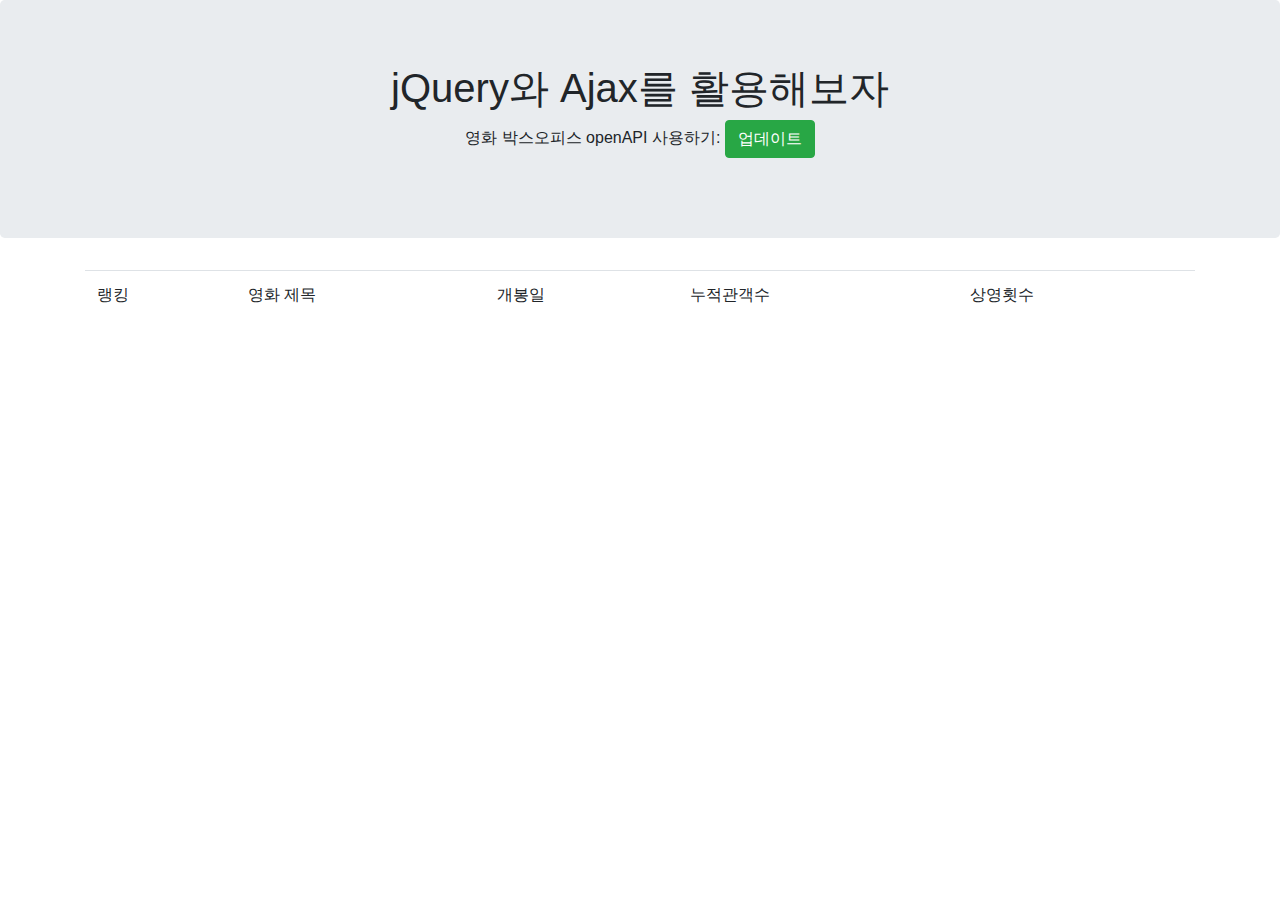
<file: html/apitest.html>
<!DOCTYPE html>
<html lang="en">
<head>
    <meta charset="UTF-8">
    <meta http-equiv="X-UA-Compatible" content="IE=edge">
    <meta name="viewport" content="width=device-width, initial-scale=1.0">
    <link rel="stylesheet" href="https://cdn.jsdelivr.net/npm/bootstrap@4.6.1/dist/css/bootstrap.min.css">
    <script src="https://cdn.jsdelivr.net/npm/jquery@3.6.0/dist/jquery.slim.min.js"></script>
    <script src="https://cdn.jsdelivr.net/npm/popper.js@1.16.1/dist/umd/popper.min.js"></script>
    <script src="https://cdn.jsdelivr.net/npm/bootstrap@4.6.1/dist/js/bootstrap.bundle.min.js"></script>
    <script src="https://ajax.googleapis.com/ajax/libs/jquery/3.6.0/jquery.min.js"></script>
    <title>MEET PLAY SHARE, 메가박스</title>
    <script>
        function q1() {
            $.ajax({
                type: "GET",
                url: "http://kobis.or.kr/kobisopenapi/webservice/rest/boxoffice/searchDailyBoxOfficeList.json?key=f5eef3421c602c6cb7ea224104795888&targetDt=20220710",
                data:{},
                success: function(response) {
                    $("#names-q1").empty()
                    let movie_list = response["boxOfficeResult"]["dailyBoxOfficeList"]
                    for(let i=0;i<movie_list.length;i++) {
                        let rank=movie_list[i]["rank"]
                        let name=movie_list[i]["movieNm"]
                        let open_date=movie_list[i]["openDt"]
                        let total_audi=movie_list[i]["audiAcc"]
                        let show_cnt=movie_list[i]["showCnt"]
    
                        let tr_movie= `<tr>
                                            <td>${rank}</td>
                                            <td>${name}</td>
                                            <td>${open_date}</td>
                                            <td>${total_audi}</td>
                                            <td>${show_cnt}</td>
                                        </tr>`
                        $("#names-q1").append(tr_movie)
                    }
                }
            })
        }
    </script>
</head>
<body>
    <div class="jumbotron text-center">
        <h1>jQuery와  Ajax를 활용해보자</h1>
        <p>영화 박스오피스 openAPI 사용하기: <button type="button" onclick="q1()" class="btn btn-success">업데이트</button></p>
    </div>
        <div class="container">
            <table class="table">
                <thead>
                    <tr>
                        <td>랭킹</td>
                        <td>영화 제목</td>
                        <td>개봉일</td>
                        <td>누적관객수</td>
                        <td>상영횟수</td>
                    </tr>
                </thead>
                <tbody id="names-q1"></tbody>
            </table>
        </div>
</body>
</html>
</file>
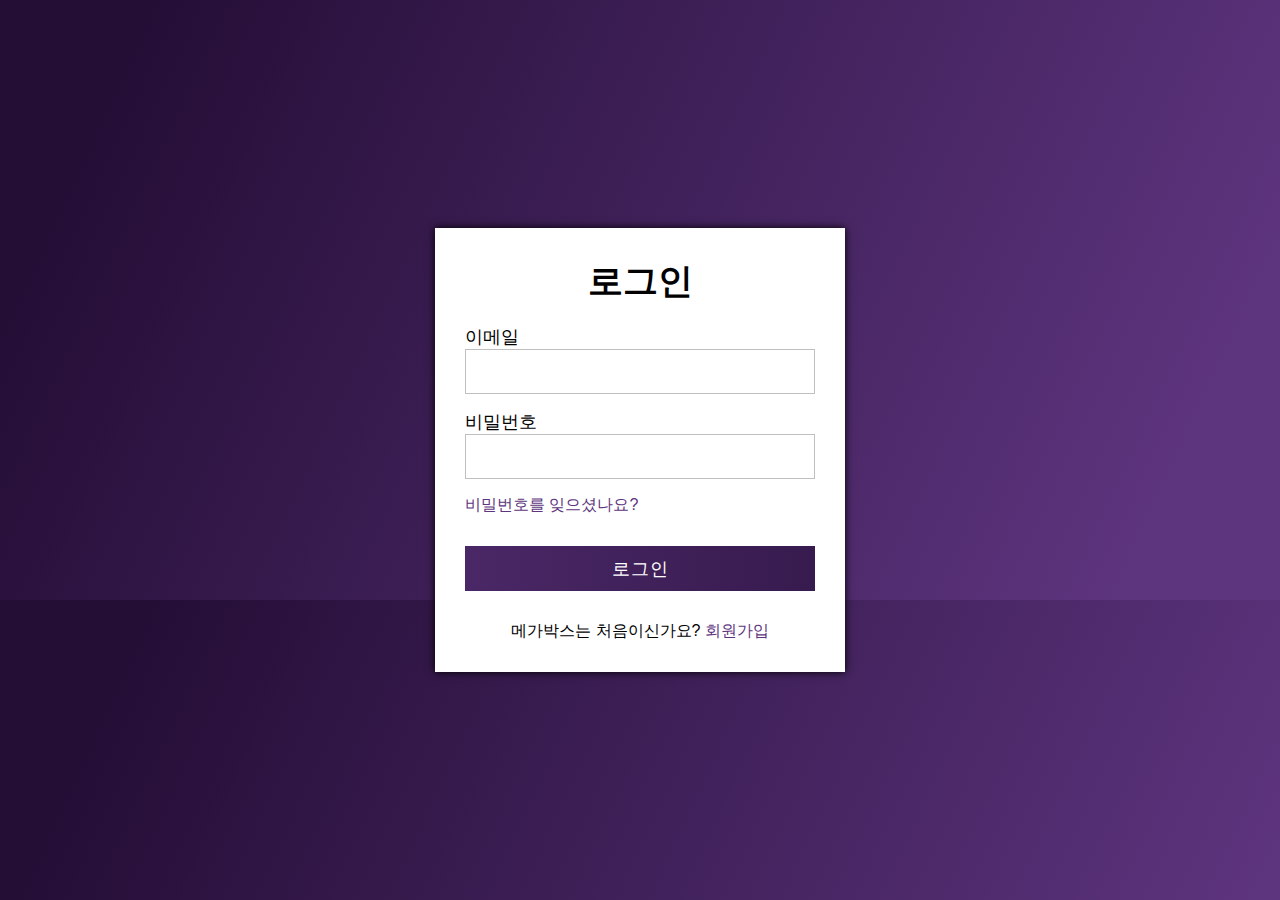
<file: html/popup.html>
<!DOCTYPE html>
<html lang="en">
    <head>
        <title>메가박스 로그인</title>
        <meta charset="UTF-8">
        <meta name="viewport" content="width=device-width, initial-scale=1">
        <link href="css/loginForm.css" rel="stylesheet">
    </head>
    <body>
        <div class="container">
            <div class="text">로그인</div>
            <form action="#">
                <div class="data">
                    <label>이메일</label>
                    <input type="text">
                </div>
                <div class="data">
                    <label>비밀번호</label>
                    <input type="password">
                </div>
                <div class="forgot-pass"><a href="#">비밀번호를 잊으셨나요?</a></div>
                <div class="btn">
                    <div class="inner"></div>
                    <button type="submit">로그인</button>
                </div>
                <div class="signup">메가박스는 처음이신가요? <a href="#">회원가입</a></div>
            </form>
        </div>
    </body>
</file>
<file: html/css/loginForm.css>
* {
    margin:0;
    padding:0;
    outline:none;
    box-sizing: border-box;
    font-family: 'Poppins', sans-serif;
}
body {
    height:600px;
    width:600px;
    background: linear-gradient(115deg,#240e36 10%, #5d347e 90%);
    overflow:hidden;
}
.container {
    position: absolute;
    top:50%;
    left:50%;
    transform: translate(-50%,-50%);
}
.container {
    background: #fff;
    width: 410px;
    padding: 30px;
    box-shadow: 0 0 8px rgba(0, 0, 0, 1);
}
.container .text {
    font-size: 35px;
    font-weight: 600;
    text-align: center;
}
.container form {
    margin-top:-20px;
}
.container form .data {
    height: 45px;
    width:100%;
    margin: 40px 0;
}
form .data label {
    font-size: 18px;
}
form .data input {
    height: 100%;
    width: 100%;
    padding-left: 10px;
    font-size: 17px;
    border: 1px solid silver;
}
form .forgot-pass {
    /* margin-left: -8px;    */
}
form.data input:focus {
    border-color: #5d347e;
    border-bottom-width: 2px;
}
form .forgot-pass a{
    color: #5d347e;
    text-decoration: none;
}
form .forgot-pass a:hover{
    text-decoration: underline;
}
form .btn {
    margin: 30px 0;
    height: 45px;
    width:100%;
    position: relative;
    overflow:hidden;
}
form .btn:hover .inner {
    left:0;
}
form .btn .inner{
    height:100%;
    width:300%;
    position:absolute;
    left:-100%;
    z-index:-1;
    transition: all 0.4s;
    background: -webkit-linear-gradient(right,#240e36,#5d347e);
}
form .btn button {
    height:100%;
    width: 100%;
    background: none;
    border: none;
    color: #fff;
    font-size: 18px;
    font-weight: 500;
    letter-spacing: 1px;
    cursor: pointer;

}
form .signup {
    text-align: center;
    margin-top:30px;

}
form .signup a {
    color: #5d347e;
    text-decoration: none;
}
form .signup a:hover {
    text-decoration: underline;
}
.container .close-btn {
    position: absolute;
    right: 20px;
    top: 15px;
    font-size: 18px;
    cursor: pointer;
}
</file>
